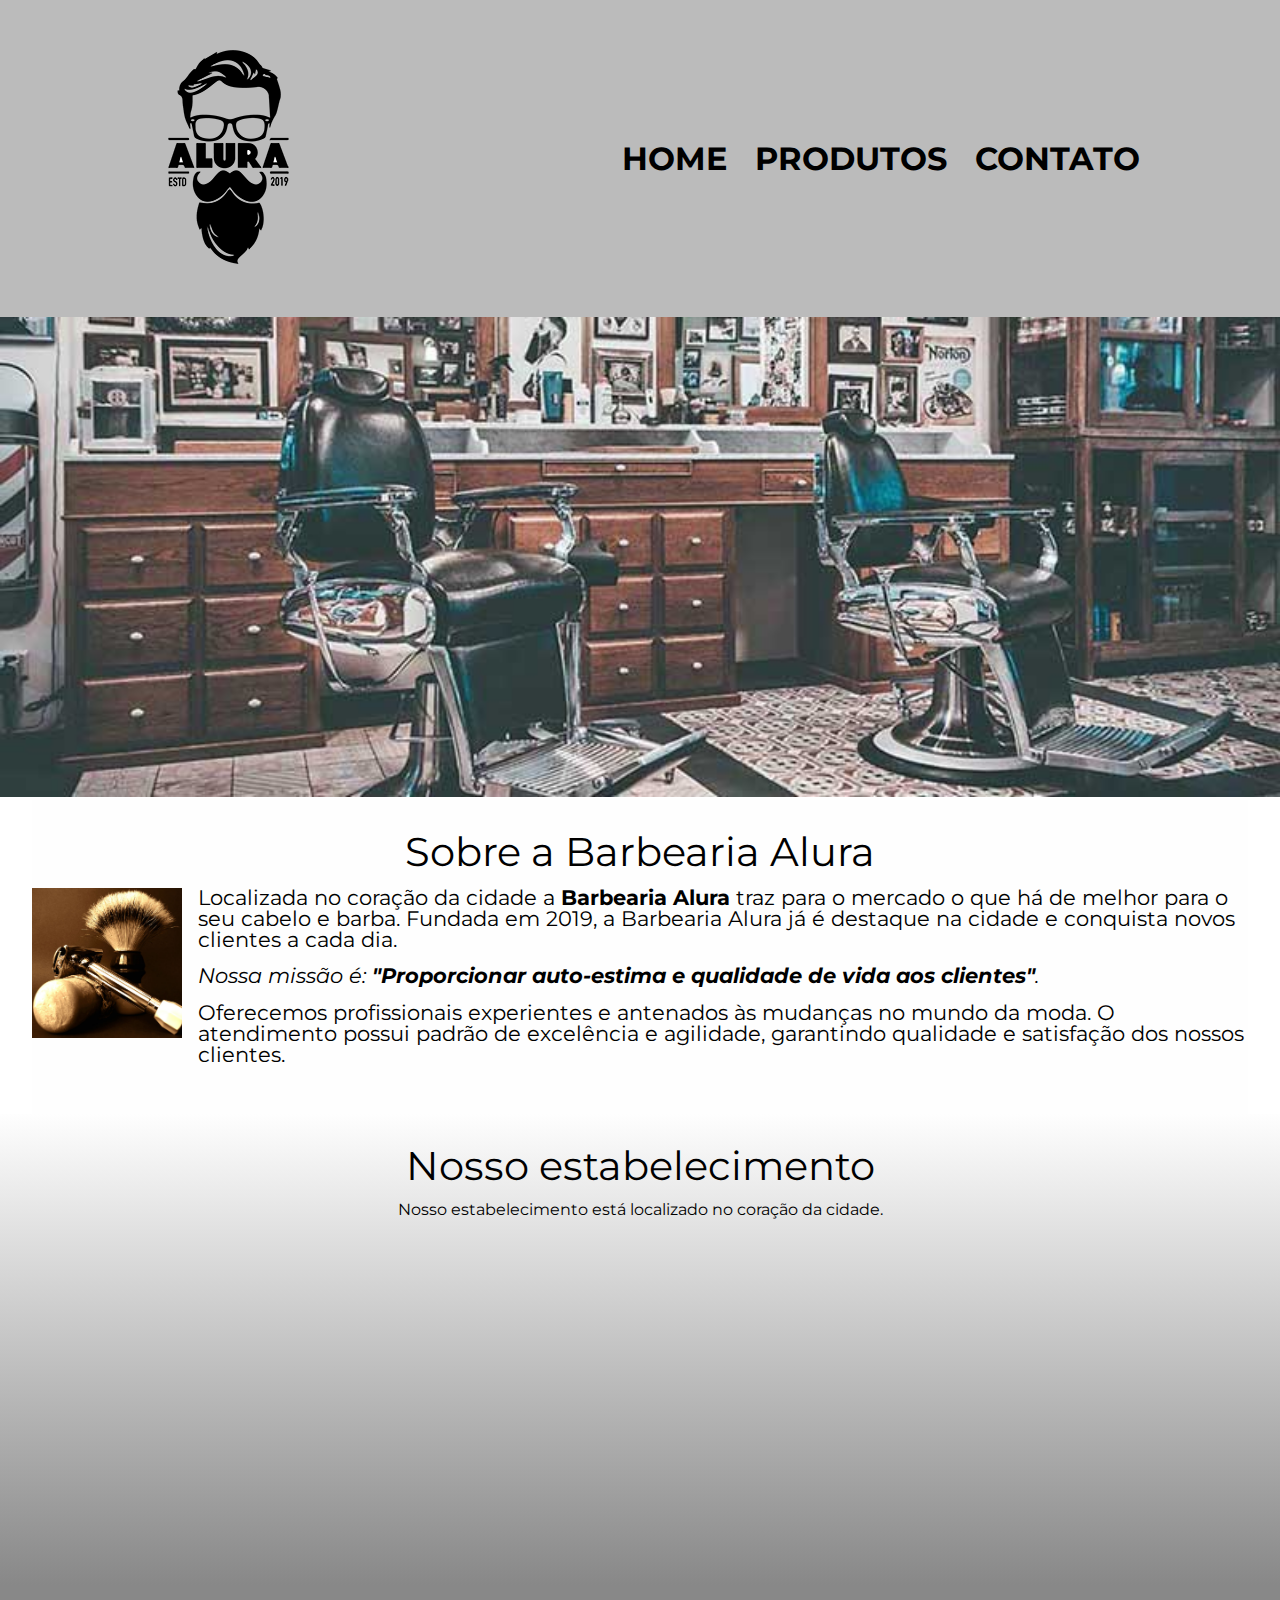
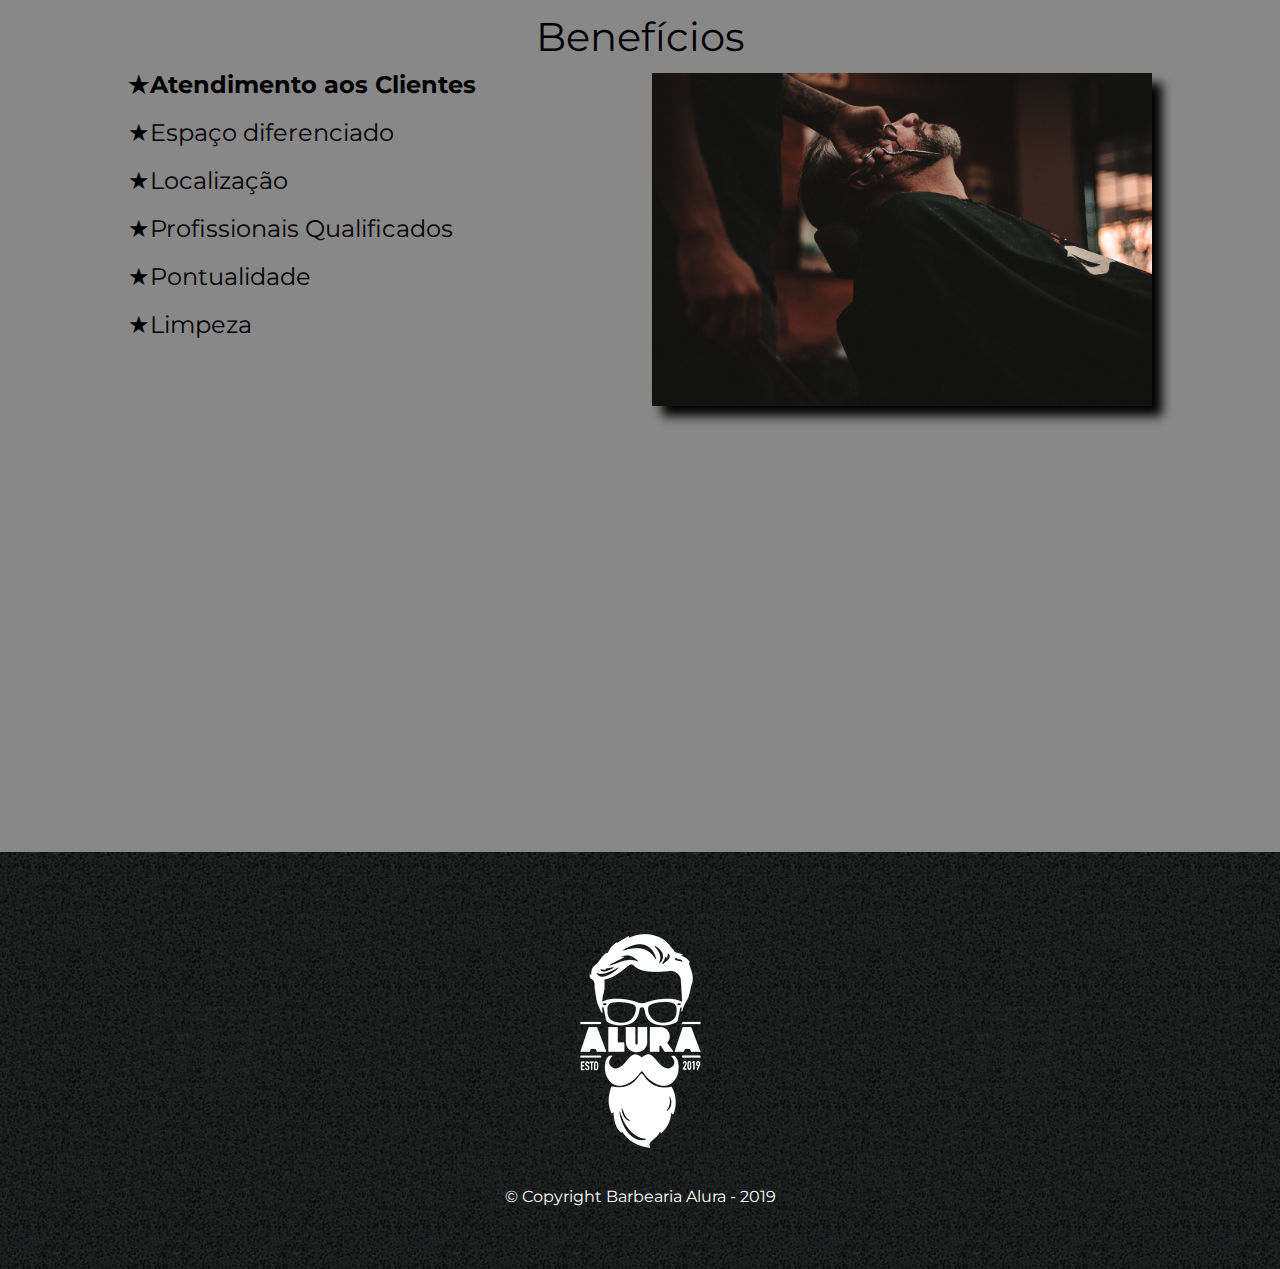
<file: index.html>
<!DOCTYPE html>
<html lang="pt-br">

<head>
	<meta charset="UTF-8">
	<meta name="viewport" content="width=device-width">
	<title>Barbearia Alura</title>

	<link rel="stylesheet" href="css/reset.css">
	<link rel="stylesheet" href="css/header.css">
	<link rel="stylesheet" href="css/footer.css">
	<link rel="stylesheet" href="css/home.css">
	<link rel="stylesheet" href="css/media-query.css">
	<link rel="stylesheet" href="https://fonts.googleapis.com/css2?family=Montserrat&display=swap">
</head>

<body>
	<header>
		<div class="caixa">
			<h1><img src="img/logo.png" alt="Logo da Barbearia Alura"></h1>

			<nav>
				<ul>
					<li><a href="index.html">Home</a></li>
					<li><a href="produtos.html">Produtos</a></li>
					<li><a href="contato.html">Contato</a></li>
				</ul>
			</nav>
		</div>
	</header>

	<img class="banner" src="img/banner.jpg" alt="">

	<main>
		<section class="principal">
			<h2 class="titulo-principal">Sobre a Barbearia Alura</h2>

			<img class="utensilios" src="img/utensilios.jpg" alt="Utensilios de barbeiro">

			<p>Localizada no coração da cidade a <strong>Barbearia Alura</strong> traz para o mercado o que há de melhor para
				o seu cabelo e barba. Fundada em 2019, a Barbearia Alura já é destaque na cidade e conquista novos clientes a
				cada dia.</p>

			<p id="missao"><em>Nossa missão é: <strong>"Proporcionar auto-estima e qualidade de vida aos
						clientes"</strong>.</em></p>

			<p>Oferecemos profissionais experientes e antenados às mudanças no mundo da moda. O atendimento possui padrão de
				excelência e agilidade, garantindo qualidade e satisfação dos nossos clientes.</p>
		</section>

		<section class="mapa">
			<h3 class="titulo-principal">Nosso estabelecimento</h3>
			<p>Nosso estabelecimento está localizado no coração da cidade.</p>
			<div class="mapa-conteudo">
				<iframe
					src="https://www.google.com/maps/embed?pb=!1m18!1m12!1m3!1d3656.455184292469!2d-46.63419873827428!3d-23.588003011038815!2m3!1f0!2f0!3f0!3m2!1i1024!2i768!4f13.1!3m3!1m2!1s0x94ce5a2b2ed7f3a1%3A0xab35da2f5ca62674!2sAlura%20-%20Escola%20Online%20de%20Tecnologia!5e0!3m2!1spt-BR!2sbr!4v1675031989319!5m2!1spt-BR!2sbr"
					width="100%" height="300" title="Barbeiro" style="border:0;" allowfullscreen="" loading="lazy"
					referrerpolicy="no-referrer-when-downgrade"></iframe>
			</div>
		</section>

		<section class="beneficios">
			<h3 class="titulo-principal">Benefícios</h3>

			<div class="conteudo-beneficios">
				<ul class="lista-beneficios">
					<li class="itens">Atendimento aos Clientes</li>
					<li class="itens">Espaço diferenciado</li>
					<li class="itens">Localização</li>
					<li class="itens">Profissionais Qualificados</li>
					<li class="itens">Pontualidade</li>
					<li class="itens">Limpeza</li>
				</ul><img src="img/beneficios.jpg" class="imagem-beneficios" alt="Fazendoa a barba">
			</div>

			<div class="video">
				<iframe width="100%" height="315" src="https://www.youtube.com/embed/wcVVXUV0YUY" frameborder="0"
					allow="accelerometer; autoplay; encrypted-media; gyroscope; picture-in-picture" allowfullscreen
					title="Barbeiro"></iframe>
			</div>
		</section>
	</main>
	<footer>
		<img src="img/logo-branco.png" alt="Logo da Barbearia Alura">
		<p class="copyright">&copy; Copyright Barbearia Alura - 2019</p>
	</footer>
</body>

</html>
</file>
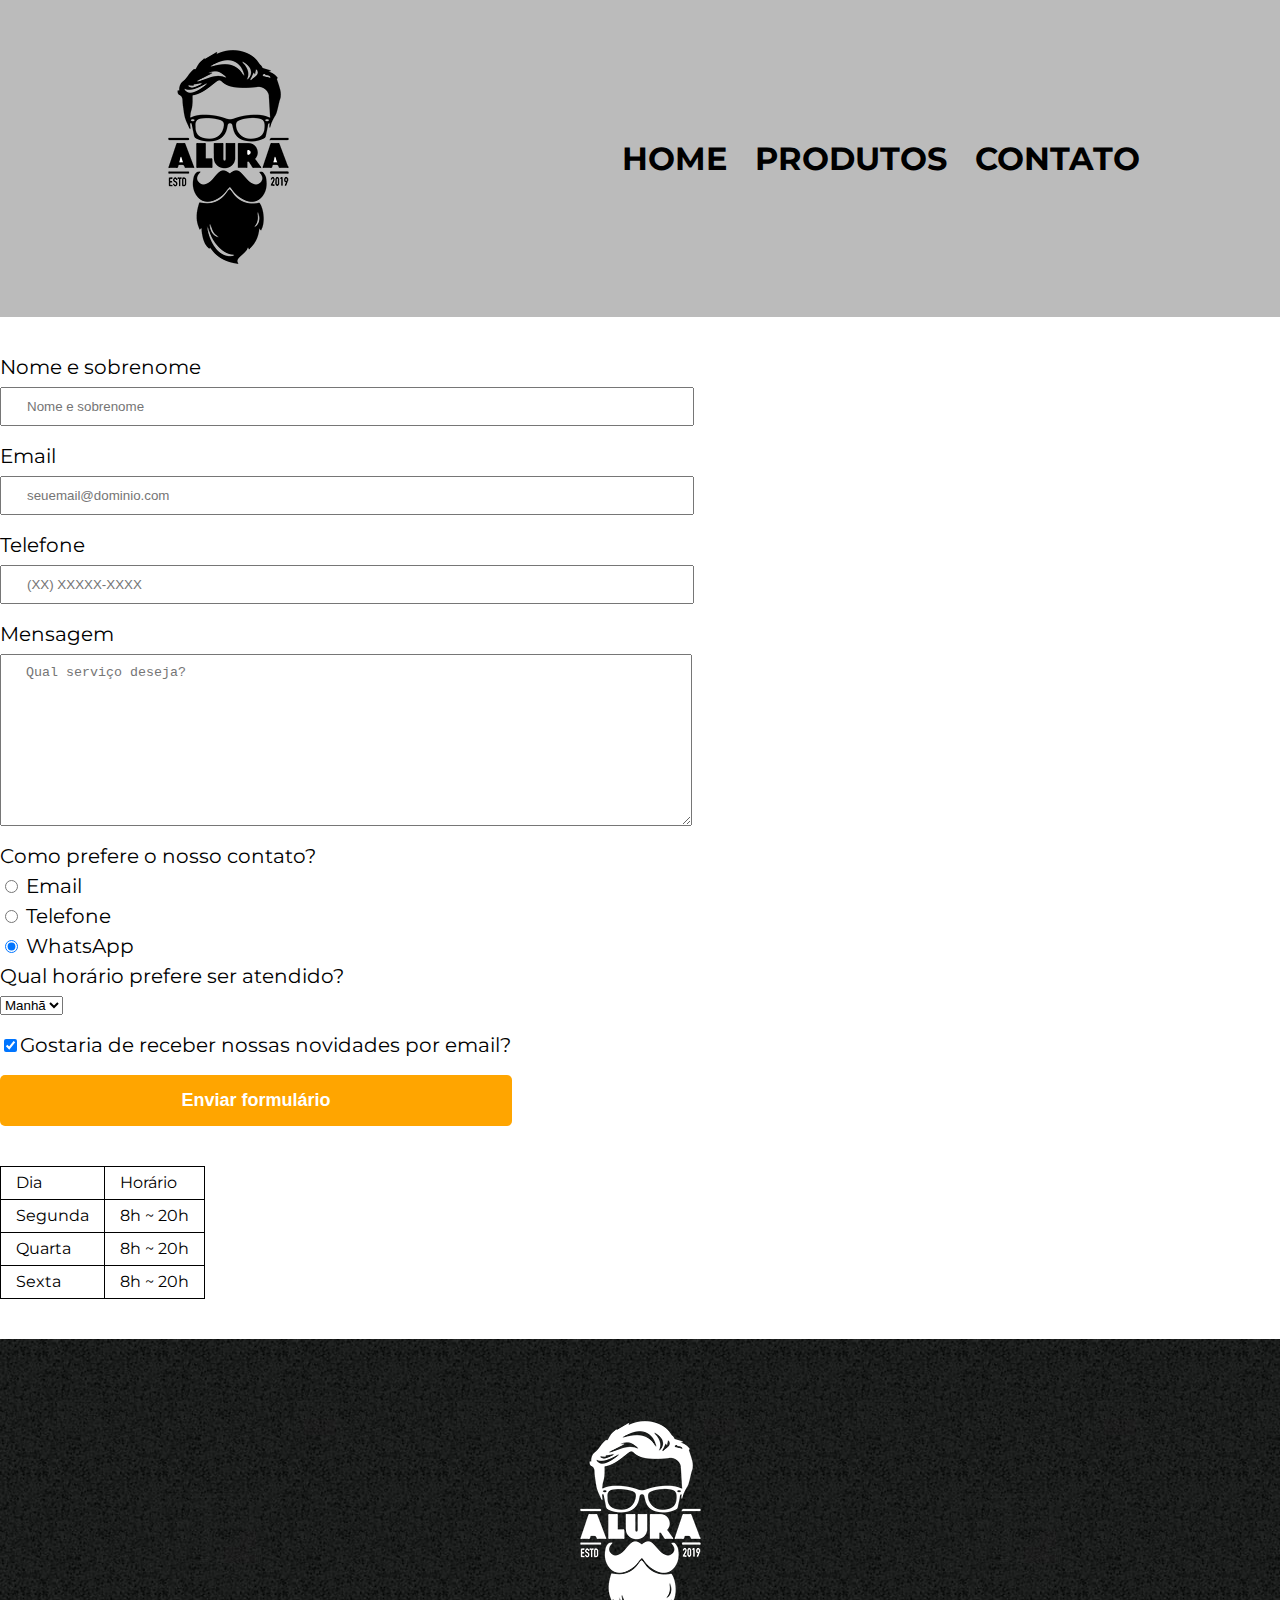
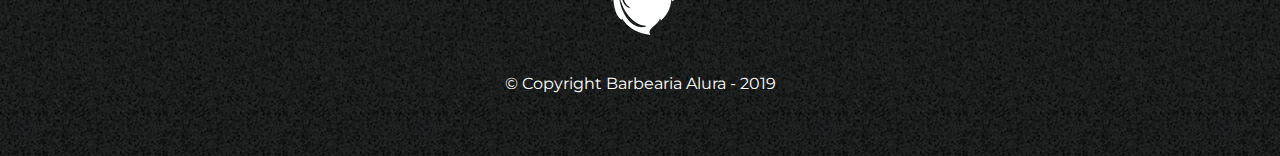
<file: contato.html>
<!DOCTYPE html>
<html lang="pt-br">

<head>
	<meta charset="UTF-8">
	<meta name="viewport" content="width=device-width">
	<title>Barbearia Alura</title>

	<link rel="stylesheet" href="css/reset.css">
	<link rel="stylesheet" href="css/header.css">
	<link rel="stylesheet" href="css/footer.css">
	<link rel="stylesheet" href="css/contato.css">
	<link rel="stylesheet" href="css/media-query.css">
	<link rel="stylesheet" href="https://fonts.googleapis.com/css2?family=Montserrat&display=swap">
</head>

<body>
	<header>
		<div class="caixa">
			<h1><img src="img/logo.png" alt="Logo da Barbearia Alura"></h1>

			<nav>
				<ul>
					<li><a href="index.html">Home</a></li>
					<li><a href="produtos.html">Produtos</a></li>
					<li><a href="contato.html">Contato</a></li>
				</ul>
			</nav>
		</div>
	</header>

	<main>
		<form class="contatos-form">
			<label for="nomesobrenome">Nome e sobrenome</label>
			<input type="text" id="nomesobrenome" class="input-padrao" required placeholder="Nome e sobrenome">

			<label for="email">Email</label>
			<input type="email" id="email" class="input-padrao" required placeholder="seuemail@dominio.com">

			<label for="telefone">Telefone</label>
			<input type="tel" id="telefone" class="input-padrao" required placeholder="(XX) XXXXX-XXXX">

			<label for="mensagem">Mensagem</label>
			<textarea cols="70" rows="10" id="mensagem" class="input-padrao" required
				placeholder="Qual serviço deseja?"></textarea>

			<fieldset>
				<legend>Como prefere o nosso contato?</legend>
				<label for="radio-email"><input type="radio" name="contato" value="email" id="radio-email"> Email</label>

				<label for="radio-telefone"><input type="radio" name="contato" value="telefone" id="radio-telefone">
					Telefone</label>

				<label for="radio-whatsapp"><input type="radio" name="contato" value="whatsapp" id="radio-whatsapp" checked>
					WhatsApp</label>
			</fieldset>

			<fieldset>
				<legend>Qual horário prefere ser atendido?</legend>
				<select aria-label="Parte do dia">
					<option>Manhã</option>
					<option>Tarde</option>
					<option>Noite</option>
				</select>
			</fieldset>

			<label class="checkbox"><input type="checkbox" checked>Gostaria de receber nossas novidades por email?</label>

			<input type="submit" value="Enviar formulário" class="enviar">
		</form>

		<table class="contatos-tb">
			<tr>
				<td>Dia</td>
				<td>Horário</td>
			</tr>
			<tr>
				<td>Segunda</td>
				<td>8h ~ 20h</td>
			</tr>
			<tr>
				<td>Quarta</td>
				<td>8h ~ 20h</td>
			</tr>
			<tr>
				<td>Sexta</td>
				<td>8h ~ 20h</td>
			</tr>
		</table>
	</main>

	<footer>
		<img src="img/logo-branco.png" alt="Logo da Barbearia Alura">
		<p class="copyright">&copy; Copyright Barbearia Alura - 2019</p>
	</footer>
</body>

</html>
</file>
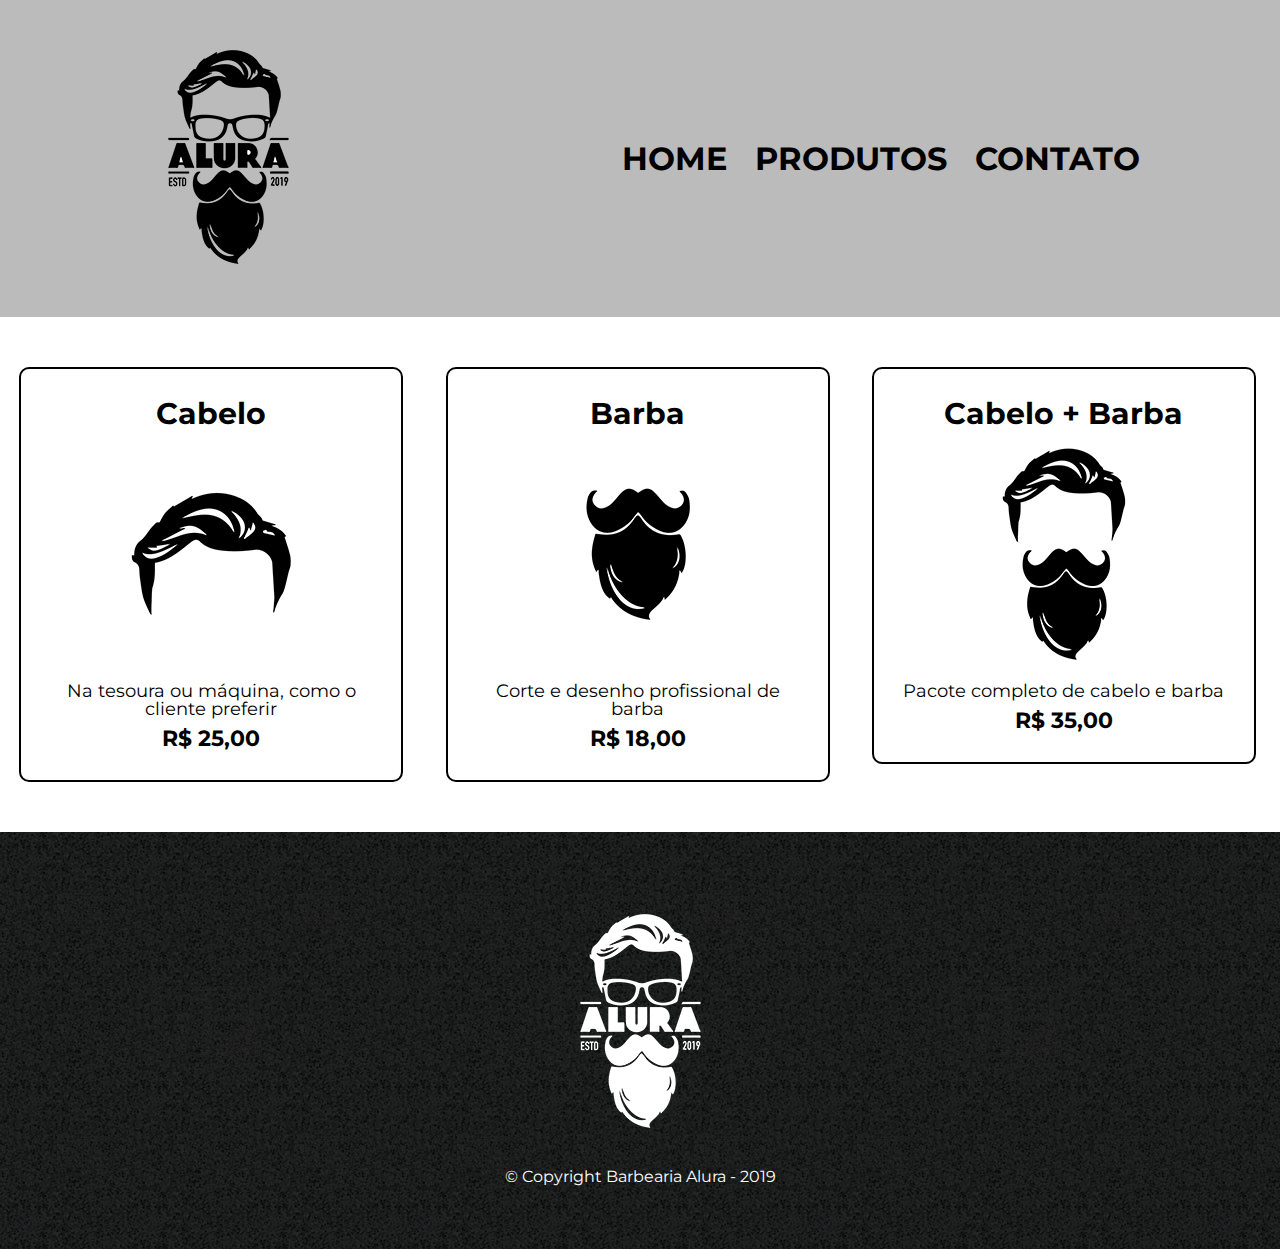
<file: produtos.html>
<!DOCTYPE html>
<html lang="pt-BR">

<head>
	<meta charset="UTF-8">
	<meta name="viewport" content="width=device-width">
	<title>Barbearia Alura</title>

	<link rel="stylesheet" href="css/reset.css">
	<link rel="stylesheet" href="css/header.css">
	<link rel="stylesheet" href="css/footer.css">
	<link rel="stylesheet" href="css/produtos.css">
	<link rel="stylesheet" href="css/media-query.css">
	<link rel="stylesheet" href="https://fonts.googleapis.com/css2?family=Montserrat&display=swap">
</head>

<body>
	<header>
		<div class="caixa">
			<h1><img src="img/logo.png" alt="Logo Barbearia Alura"></h1>

			<nav>
				<ul>
					<li><a href="index.html">Home</a></li>
					<li><a href="produtos.html">Produtos</a></li>
					<li><a href="contato.html">Contato</a></li>
				</ul>
			</nav>
		</div>
	</header>

	<main>
		<ul class="produtos">
			<li>
				<h2>Cabelo</h2>
				<img src="img/cabelo.jpg" alt="Desenho de cabelo">
				<p class="produto-descricao">Na tesoura ou máquina, como o cliente preferir</p>
				<p class="produto-preco">R$ 25,00</p>
			</li>
			<li>
				<h2>Barba</h2>
				<img src="img/barba.jpg" alt="Desenho barba">
				<p class="produto-descricao">Corte e desenho profissional de barba</p>
				<p class="produto-preco">R$ 18,00</p>
			</li>
			<li>
				<h2>Cabelo + Barba</h2>
				<img src="img/cabelo+barba.jpg" alt="Desenho cabelo e barba">
				<p class="produto-descricao">Pacote completo de cabelo e barba</p>
				<p class="produto-preco">R$ 35,00</p>
			</li>
		</ul>
	</main>

	<footer>
		<img src="img/logo-branco.png" alt="Logo Barbearia Alura branco">
		<p class="copyright">&copy; Copyright Barbearia Alura - 2019</p>
	</footer>
</body>

</html>
</file>
<file: css/header.css>
:root {
  --preto: #000000;
  --branco: #FEFEFE;
  --cinza-claro: #BBBBBB;
  --hover-nav: #C78C19;
  --cinza-escuro: #888888;
  font-family: "Montserrat", sans-serif;
}

header {
  background: var(--cinza-claro);
  padding: 2rem 0;
}

.caixa {
  width: 100%;
  display: flex;
  justify-content: space-around;
}

nav {
  display: flex;
  align-items: center;
}

nav li {
  display: inline;
  margin-left: 1.5rem;
}

nav a {
  text-transform: uppercase;
  color: var(--preto);
  font-weight: bold;
  font-size: 2rem;
  text-decoration: none;
}

nav a:hover {
  color: var(--hover-nav);
  text-decoration: underline;
}
</file>
<file: css/footer.css>
footer {
  text-align: center;
  background: url("img/bg.jpg");
  padding: 4rem 0;
}

.copyright {
  color: var(--branco);
  font-size: 1rem;
  margin: 20px 0 0;
}
</file>
<file: css/home.css>
/* Sobre */

.banner {
  width: 100%;
}

.principal {
  padding: 2rem 0;
  background: var(--branco);
  width: 95%;
  margin: 0 auto;
  font-size: 1.3rem;
}

.titulo-principal {
  text-align: center;
  /* em é usado para aumenta um texto proporcionalmente, nesse caso x2 */
  font-size: 2.5rem;
  margin: 0 0 1rem;
  /* para limitar o float, essa é a parte do texto de sobre */
  clear: left;
  /* quando usamos rgba, podemos definir uma opacidade. o último número define quanto opaco ou não, os 3 primeiros, a cor do elemento */
  color: rgba(0, 0, 0, 1);
}

.principal p {
  margin: 0 0 1rem;
}

.principal strong {
  font-weight: bold;
}

.principal em {
  font-style: italic;
}

.utensilios {
  width: 15%;
  max-width: 150px;
  float: left;
  margin: 0 1rem 1rem 0;
}

/* Mapa */

.mapa {
  padding: 2rem 0;
  background: linear-gradient(var(--branco), var(--cinza-escuro));
}

.mapa p {
  margin: 0 0 2rem;
  text-align: center;
}

.mapa-conteudo {
  width: 100%;
  margin: 0;
}

/* Benefícios */

.beneficios {
  width: 100%;
  padding: 2rem 0;
  background: var(--cinza-escuro);
}

.conteudo-beneficios {
  width: 90%;
  margin: 0 auto;
  display: flex;
  justify-content: space-evenly;
}

.lista-beneficios {
  display: inline-block;
  width: 40%;
  vertical-align: top;
}

.itens {
  font-size: 1.5rem;
  padding-bottom: 1.5rem;
}

.itens:first-child {
  font-weight: bold;
}

.itens:before {
  content: "\2605";
}

.imagem-beneficios {
  width: 60%;
  max-width: 500px;
  opacity: 1;
  transition: 100ms;
  box-shadow: 10px 10px 10px 0 rgba(0, 0, 0, 1);
}

.imagem-beneficios:hover {
  opacity: 0.3;
}

.video {
  width: 70%;
  margin: 3rem auto;
}
</file>
<file: css/media-query.css>
@media screen and (max-width: 768px) {

  /* header */
  header {
    padding: 1rem 0;
  }

  .caixa {
    justify-content: space-evenly;
  }

  .caixa ul {
    display: flex;
    flex-direction: column;
  }

  .caixa ul li {
    margin: 0 0 0.5rem 0;
  }

  /* Sobre */

  .titulo-principal {
    font-size: 2rem;
  }

  .principal,
  .mapa,
  .beneficios li {
    font-size: 1rem;
  }

  .principal img {
    display: none;
  }

  /* Beneficios */

  .conteudo-beneficios {
    display: flex;
    flex-direction: column;
  }

  .lista-beneficios {
    width: 90%;
    margin: 0 auto;
  }

  .imagem-beneficios {
    align-self: center;
  }


  .imagem-beneficios,
  .video {
    width: 100%;
  }

  .video {
    margin: 3rem auto 1rem;
  }

  /* Footer */

  footer {
    padding: 2rem 0;
    font-size: 1.3rem;
  }

  footer img {
    width: 25%;
  }


}

@media screen and (max-width: 480px) {

  .caixa {
    display: flex;
    flex-direction: column;
    align-items: center;
    font-size: 1rem;
  }

  .caixa ul {
    display: flex;
    flex-direction: column;
    align-items: center;
  }

  .caixa ul li {
    margin: 0 0 0.5rem 0;
  }

}

/*
  .caixa,
  .principal,
  .conteudo-beneficios,
  .mapa-conteudo,
  .video,
  .produtos li {
    width: 100%;
  }

  .caixa {
    display: flex;
    flex-direction: column;
    align-items: center;
  }

  h1,
  nav ul {
    text-align: center;
  }

  nav {
    position: static;
  }

  nav a {
    font-size: 1.5rem;
  }

  .lista-beneficios,
  .imagem-beneficios,
  .produtos {
    width: 100%;
  }

  .lista-beneficios,
  .produto-descricao,
  fieldset {
    margin-bottom: 1rem;
  }

  .produtos li {
    display: block;
    padding: 30px;
    margin: 1rem 2rem;
  }

  .produtos {
    padding: 2rem 0;
  }

  p,
  li,
  .produto-descricao,
  .contatos-form,
  .input-padrao,
  fieldset select,
  .checkbox,
  .contatos-tb,
  .copyright {
    font-size: 1.2rem;
  }

  .input-padrao,
  .enviar {
    width: 50%;
  }

  fieldset select {
    margin: 5px;
  }

  .contatos-tb {
    margin: 2em 1em;
  }

  footer {
    padding: 20px 0;
  }

  footer img {
    width: 30%;
  }

  .copyright {
    font-size: 0.8rem;
    margin-top: 0.5rem;
  } */
</file>
<file: css/contato.css>
form {
  margin: 40px 0;
}

form label,
form legend {
  display: block;
  font-size: 20px;
  margin: 0 0 10px;
}

.input-padrao {
  display: block;
  margin: 0 0 20px;
  padding: 10px 25px;
  width: 50%;
}

.checkbox {
  margin: 20px 0;
}

.enviar {
  width: 40%;
  padding: 15px 0;
  background: orange;
  color: white;
  font-weight: bold;
  font-size: 18px;
  border: none;
  border-radius: 5px;
  transition: 1s all;
  cursor: pointer;
}

.enviar:hover {
  background: darkorange;
  transform: scale(1.2);
}

table {
  margin: 20px 0 40px;
}

thead {
  background: #555555;
  color: white;
  font-weight: bold;
}

td,
th {
  border: 1px solid #000000;
  padding: 8px 15px;
}
</file>
<file: css/produtos.css>
.produtos {
  width: 100%;
  margin: 0 auto;
  padding: 50px 0;
}

.produtos li {
  display: inline-block;
  text-align: center;
  width: 30%;
  vertical-align: top;
  margin: 0 1.5%;
  padding: 30px 20px;
  box-sizing: border-box;
  border: 2px solid #000000;
  border-radius: 10px;
}

.produtos li:hover {
  border-color: #C78C19;
}

.produtos li:active {
  border-color: #088C19;
}

.produtos li:hover h2 {
  font-size: 34px;
}

.produtos h2 {
  font-size: 30px;
  font-weight: bold;
}

.produto-descricao {
  font-size: 18px;
}

.produto-preco {
  font-size: 22px;
  font-weight: bold;
  margin-top: 10px;
}
</file>
